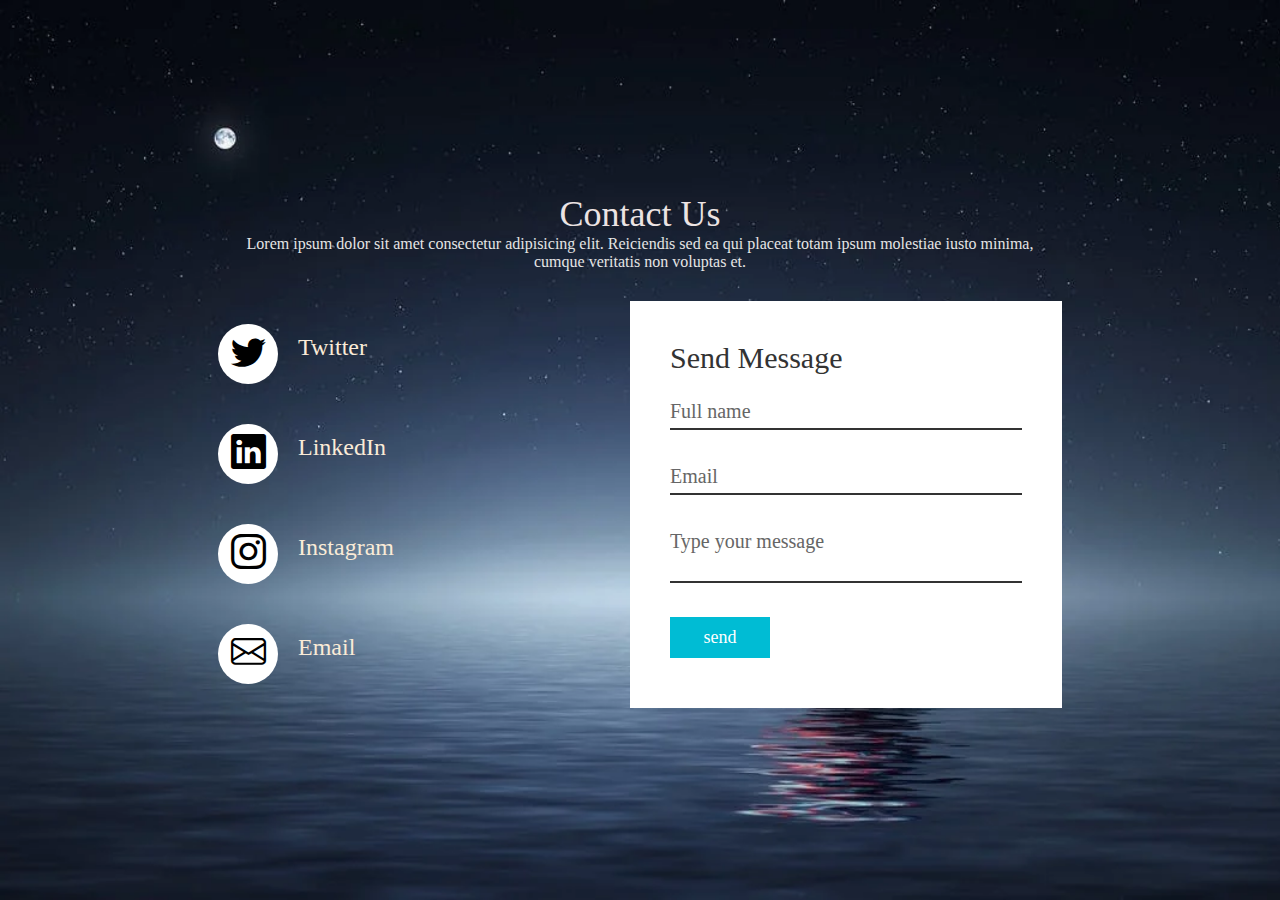
<file: contactus.html>
<!DOCTYPE html>
<html lang="en">

<head>
    <meta charset="UTF-8">
    <meta http-equiv="X-UA-Compatible" content="IE=edge">
    <meta name="viewport" content="width=device-width, initial-scale=1.0">
    <title>Document</title>
    <link rel="stylesheet" href="https://cdn.jsdelivr.net/npm/bootstrap-icons@1.3.0/font/bootstrap-icons.css">
    <link rel="stylesheet" href="contactus.css">

</head>



<body>
    <section class="contact">
        <div class="content">
            <h2>Contact Us</h2>
            <p>Lorem ipsum dolor sit amet consectetur adipisicing elit. Reiciendis sed ea qui placeat totam ipsum
                molestiae iusto minima, cumque veritatis non voluptas et.

            </p>
        </div>
        <div class="container">
            <div class="contentInfo ">

                <div class="box">
                    <div class="icon"><i class="bi bi-twitter"></i></div>
                    <div class="text">
                        <h2>Twitter</h2>
                    </div>
                </div>
                <div class="box">
                    <div class="icon"><i class="bi bi-linkedin"></i></div>
                    <div class="text">
                        <h2>LinkedIn</h2>
                    </div>
                </div>
                <div class="box">
                    <div class="icon"><i class="bi bi-instagram"></i></div>
                    <div class="text">
                        <h2>Instagram</h2>
                    </div>
                </div>
                <div class="box">
                    <div class="icon"><i class="bi bi-envelope"></i></div>
                    <div class="text">
                        <h2>Email</h2>
                    </div>
                </div>
            </div>

            <div class="contactform">
                <form>
                    <h2>Send Message</h2>
                    <div class="inputBox">
                        <input type="text" name="" required="requied">
                        <span>Full name</span>
                    </div>
                    <div class="inputBox">
                        <input type="text" name="" required="requied">
                        <span>Email</span>
                    </div>
                    <div class="inputBox">
                        <textarea required="required"></textarea>
                        <span>Type your message</span>
                    </div>
                    <div class="inputBox">
                        <input type="submit" name="" value="send">
                    </div>

                </form>
            </div>

        </div>
    </section>
</body>

</html>
</file>
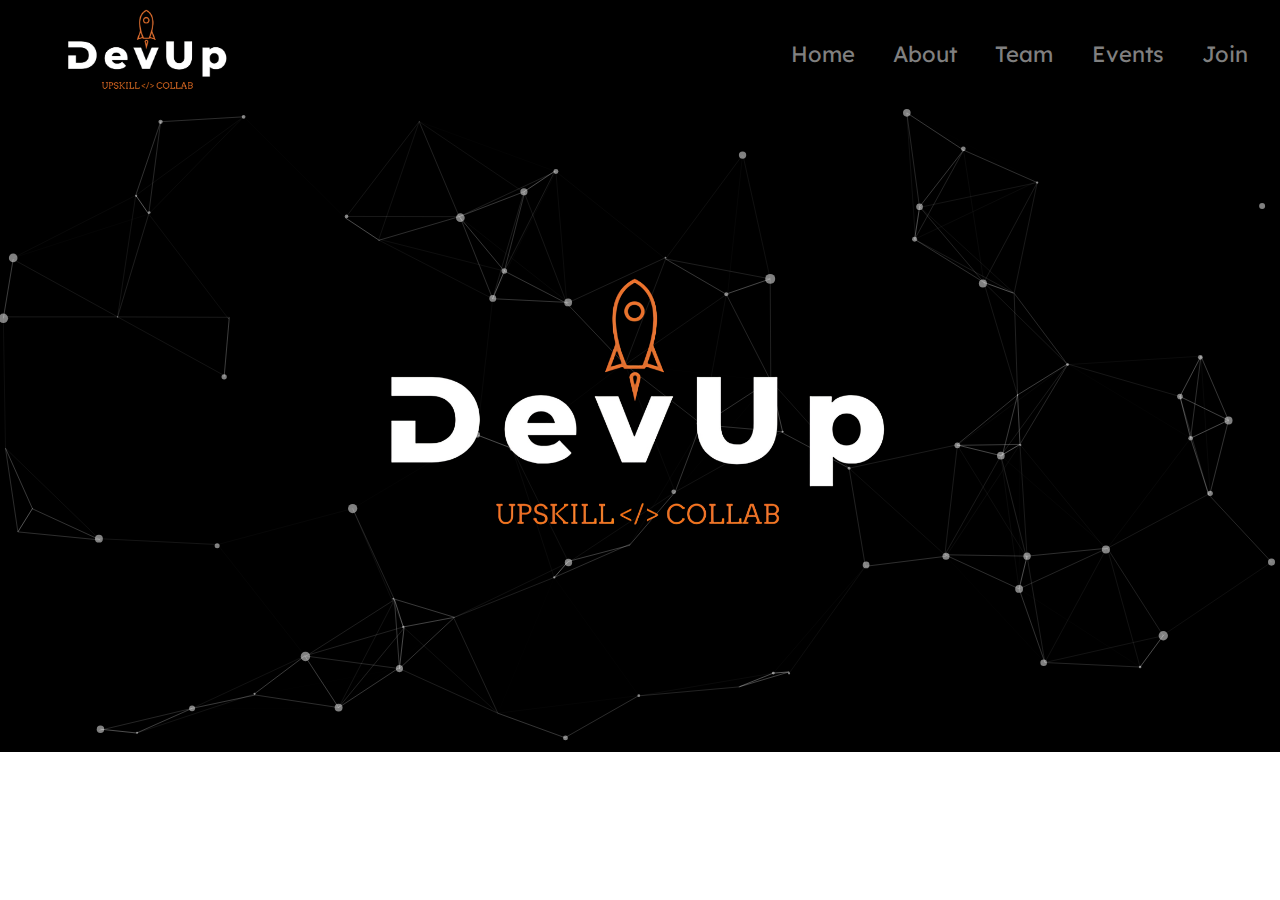
<file: ind.html>
<!DOCTYPE html>
<html lang="en">
  <head>
    <link rel="preconnect" href="https://fonts.googleapis.com">
    <link rel="preconnect" href="https://fonts.gstatic.com" crossorigin>
    <link href="https://fonts.googleapis.com/css2?family=Montserrat:wght@900&display=swap" rel="stylesheet">
    <link
      href="https://fonts.googleapis.com/css?family=Lexend Deca"
      rel="stylesheet"
      type="text/css"
    />
    <meta charset="UTF-8" />
    <meta http-equiv="X-UA-Compatible" content="IE=edge" />
    <meta name="viewport" content="width=device-width, initial-scale=1.0" />
    <title>DevUp</title>
    <link rel="stylesheet" href="ind.css" />
  </head>
  <body>
    <div class="navbar">
      <span id="name"
        ><img src="DevUp_Logo_Transparent_nav.png" id="logo" />
      </span>
      <ul>
        <li><a> Home </a></li>
        <li><a> About </a></li>
        <li>Team</li>
        <li>Events</li>
        <li>Join</li>
      </ul>
    </div>

    <div id="particles-js">

    </div>
    <script src="particles.js"></script>
    <script src="app.js"></script>
   <img src="DevUp_Logo_Transparent_nav.png" id="centerlogo">
   
    
  </body>
</html>
</file>
<file: contactus.css>
*
{
    margin: 0;
    padding: 0;
    box-sizing: border-box;
    font-family: 'Poppins,sans-serif';
   
}

.contact{
    position: relative;
    min-height: 100vh;
    padding: 50px 100px;
    display: flex;
    justify-content: center ;
    align-items: center;
    flex-direction: column;
    background-image:url(balloon.webp);
    background-size: cover;
   
}
.contact .content{
    max-width: 800px;
    text-align: center;
}
.contact .content h2{
    font-size: 36px;
    font-weight: 500;
    color: rgb(236, 227, 227);
}
.contact .content p{
    font-weight: 300;
    color: rgb(229, 229, 229);

}
.container{
    width: 100%;

    display: flex;
    justify-content:space-around;
    align-items: center;
   flex-direction:row ;
   margin-top: 30px;
}
.container .contactInfo{
    width: 50%;
    display: flex;
    flex-direction: column;
}
 .box{
    position: relative;
    padding: 20px 0;
    display: flex;
}
.icon{
    min-width: 60px;
    height: 60px;
    background: #fff;
    display: flex;
    justify-content: center;
    align-items: center;
    border-radius: 50%;
    font-size:35px;
}
.box .text{
    display: flex;
    margin-left: 20px;
    font-size: 16px;
    color: #fff;
    flex-direction: column;
    font-weight: 300;
}
.box .text h2{
 font-weight: 500;   
 color: antiquewhite;
 margin-top: 10px;
}
.contactform{
    width: 40%;
    padding: 40px;
    background: #fff;
}
.contactform h2{
    font-size: 30px;
    color: #333;
    font-weight: 300;
}
.contactform .inputBox{
    position: relative;
    width: 100%;
    margin-top: 10px;
}
.contactform .inputBox input,textarea{
    width: 100%;
    padding: 5px 0;
    font-size: 20px;
    margin: 10px 0;
    border: none;
    border-bottom:  2px solid #333;
    outline: none;
    resize: none;
}
.contactform .inputBox span{
    position: absolute;
    left: 0;
    padding: 5px 0;
    font-size: 20px;
    margin: 10px 0;
    pointer-events: none;
    transition: .5s;
    color: #666;
}
.contactform .inputBox input:focus~ span
,.contactform .inputBox input:valid~ span,
.contactform .inputBox textarea:focus~ span
,.contactform .inputBox textarea:valid~ span{
    color: #e91e63;
    font-size: 12px;
    transform: translateY(-20px);
}
.contactform .inputBox input[type="submit"]{
   width: 100px; 
   background: #00bcd4;
   color: #fff;
   border: none;
   cursor: pointer;
   padding: 10px;
   font-size: 18px;

}
@media (max-width:1000px)
{
    .contact
    {
     padding:50px;
    }
    .container{
        flex-direction: column;
    }
    .container .contactInfo{
        margin-bottom: 40px;
    }
    .contactform
    {
        width: 100%;
    }
   
}
</file>
<file: ind.css>
body {
  margin: 0;
  padding: 0;
  box-sizing: border-box;
}
div.navbar {
  list-style-type: none;
  margin: 0;
  padding: 0;
  overflow: hidden;
  background-color: black;
  position: fixed;
  display: flex;
  justify-content: space-between;
  align-items: center;
  height: 12vh;
  top: 0;
  width: 100vw;
  margin-left: 0px;
}
ul.navele {
  display: flex;
  justify-content: space-between;
  align-items: center;
  list-style-type: none;
  background-color: black;
}
div.navele {
  padding: 5vw;
  background-color: black;
}

ul {
  list-style-type: none;
  display: flex;
  margin-right: 1vw;
  background-color: black;
}

li {
  font-size: large;
  font-family: "Lexend Deca";
  font-size: 22px;
  color: gray;
  margin: 1.5vw;
  background-color: black;
}
li:hover {
  /* background-color: white; */
  color: white;
  animation: ease-in;
  border-radius: 50%;
}
#logo {
  /* margin-left:0.5vw ; */
  height: 10vh;
  margin-left: 40%;
  justify-content: center;
}
#main {
  width: 100%;
  height: 50%;
}
#particles-js {
  margin-top: 12vh;
  width: 100%;
  height: 40%;
  background-color: black;
}
#centerlogo{
  position: absolute;
  top: 10%;
  width: 40vw;
  margin-top: 20vh;
  margin-left: 30vw ;
  
  color: white;
  justify-content: center;
 
}
/* #particles-js canvas {  
  display: block;
  vertical-align: bottom;
  -webkit-transform: scale(1);
  -ms-transform: scale(1);
  transform: scale(1);
  opacity: 1;
  -webkit-transition: opacity .8s ease, -webkit-transform 1.4s ease;
  transition: opacity .8s ease, transform 1.4s ease
} */
</file>
